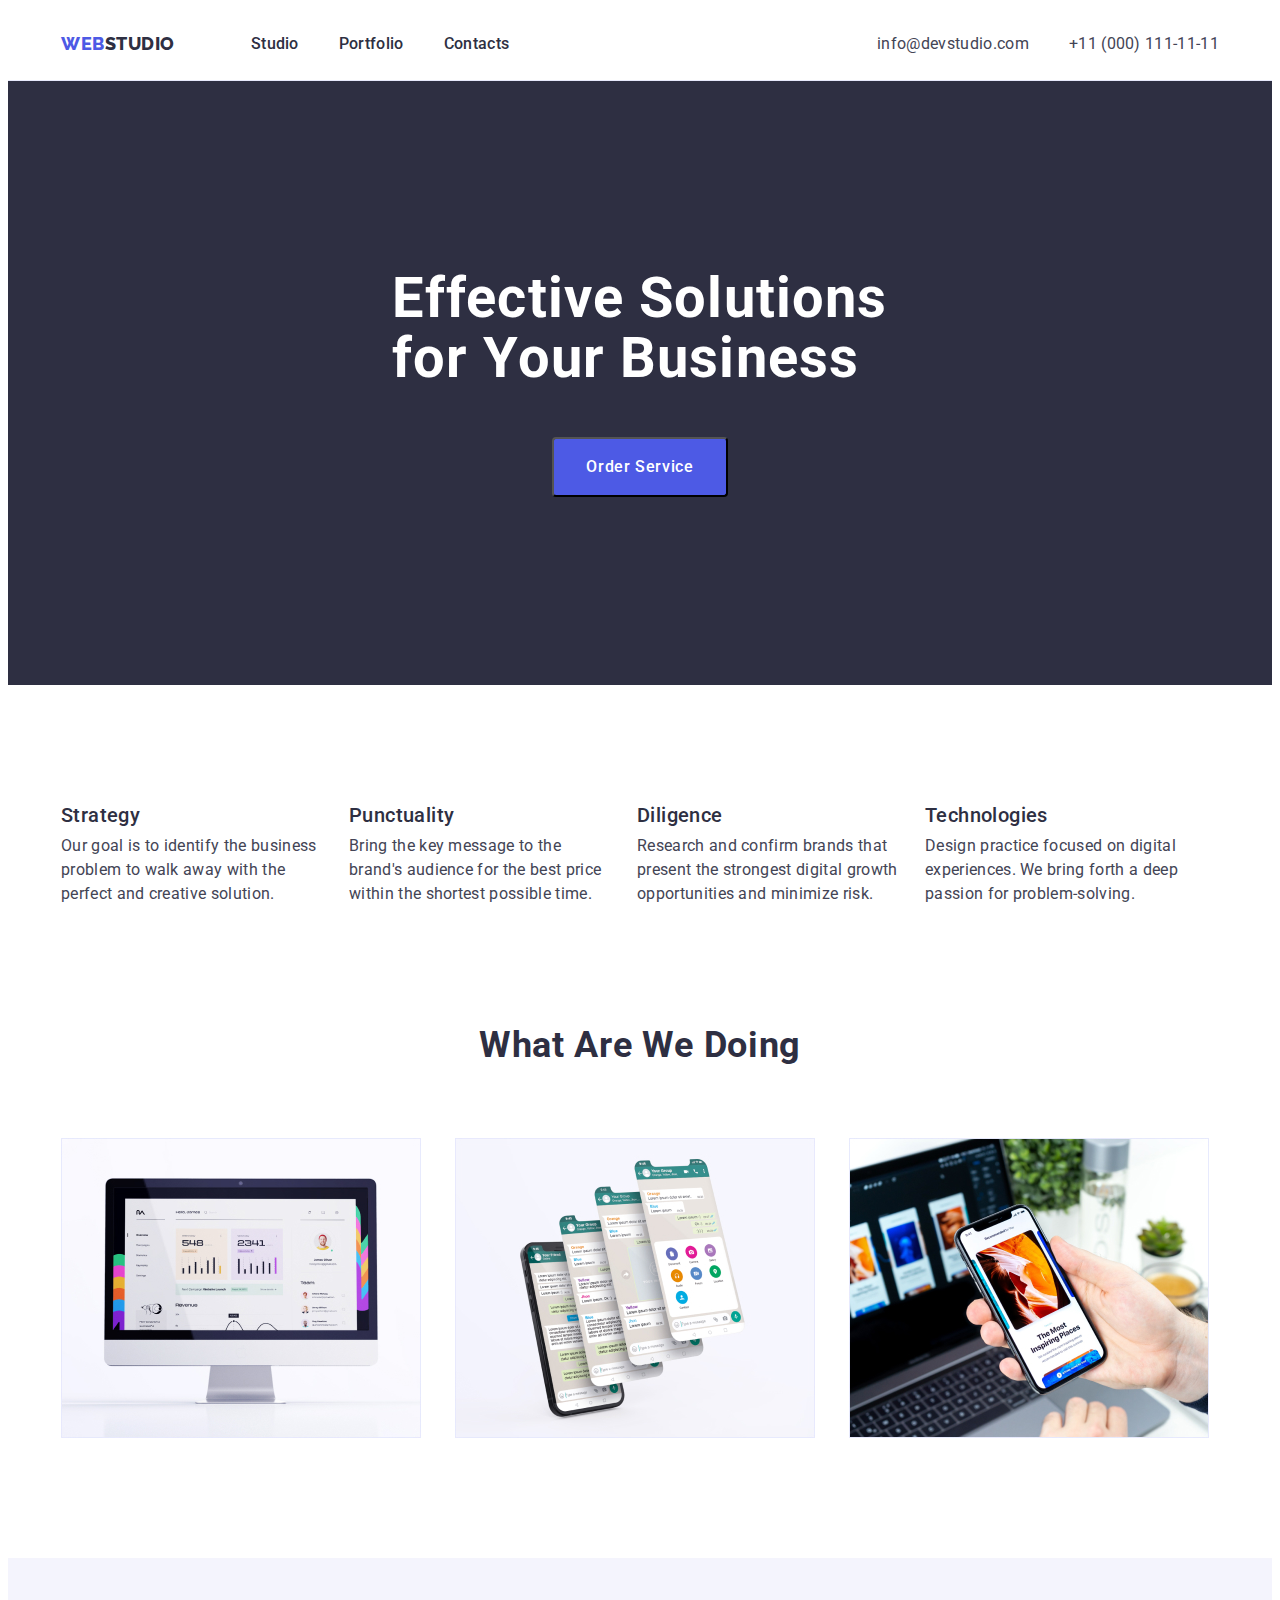
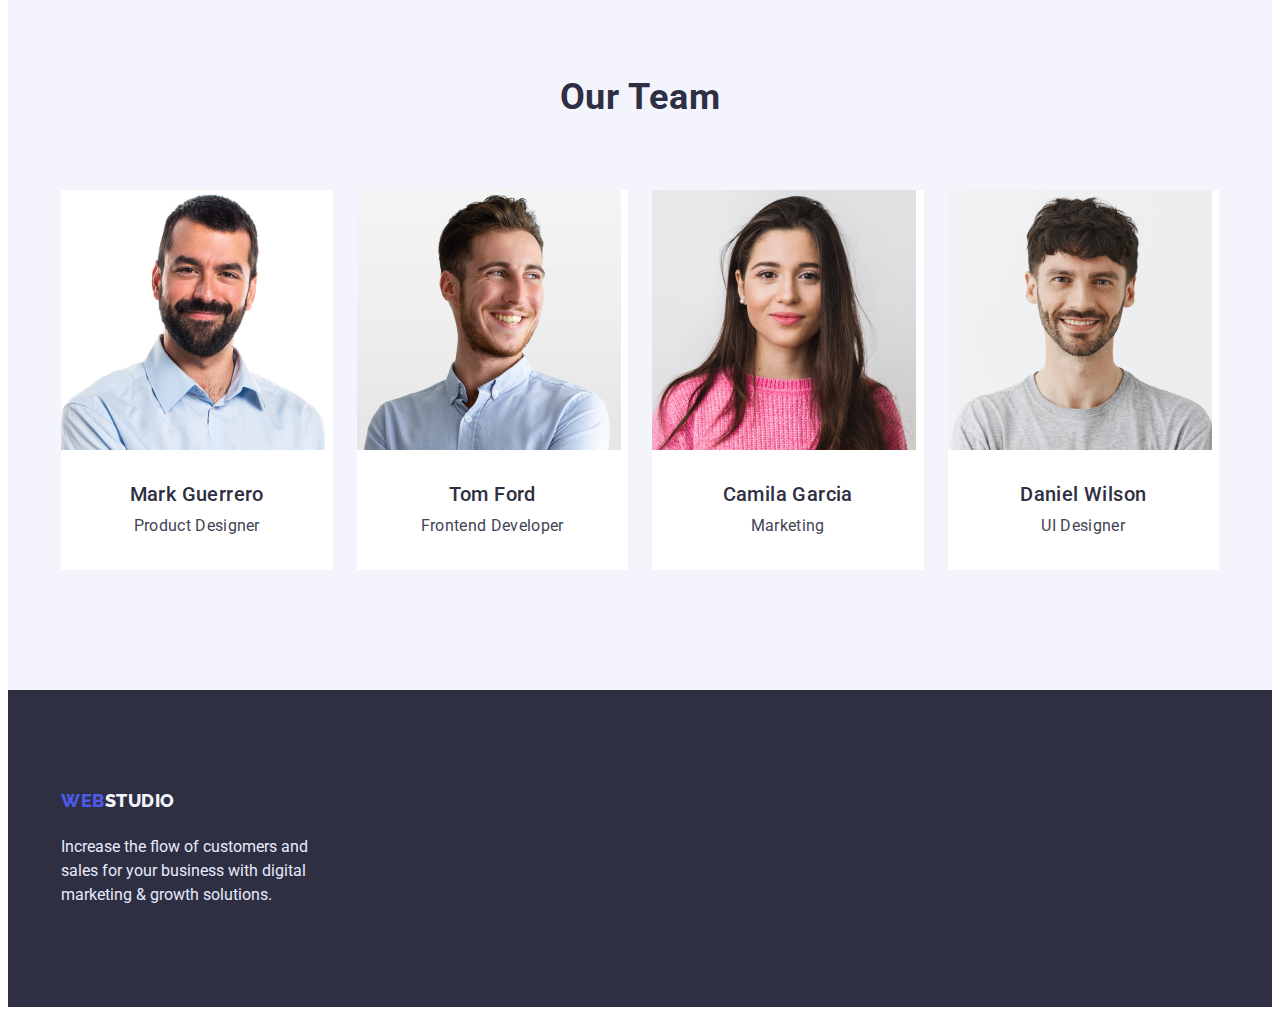
<file: index.html>
<!DOCTYPE html>
<html lang="en">
  <head>
    <meta charset="UTF-8" />
    <meta http-equiv="X-UA-Compatible" content="IE=edge" />
    <meta name="viewport" content="width=device-width, initial-scale=1.0" />
    <title>Document</title>
    <link
      rel="stylesheet"
      href="https://cdnjs.cloudflare.com/ajax/libs/modern-normalize/1.1.0/modern-normalize.min.css"
      integrity="sha512-wpPYUAdjBVSE4KJnH1VR1HeZfpl1ub8YT/NKx4PuQ5NmX2tKuGu6U/JRp5y+Y8XG2tV+wKQpNHVUX03MfMFn9Q=="
      crossorigin="anonymous"
      referrerpolicy="no-referrer"
    />
    <link rel="stylesheet" href="./css/styles.css" />
    <link rel="preconnect" href="https://fonts.googleapis.com" />
    <link rel="preconnect" href="https://fonts.gstatic.com" crossorigin />
    <link
      href="https://fonts.googleapis.com/css2?family=Raleway:wght@800&family=Roboto:ital,wght@0,400;0,500;0,700;1,900&display=swap"
      rel="stylesheet"
    />
  </head>
  <body>
    <!-- Header -->
    <header class="header">
      <div class="container">
        <nav class="site-nav">
          <a href="./index.html" class="logo link"
            >Web<span class="logo-studio">Studio</span></a
          >
          <ul class="nav-list list">
            <li class="item"><a href="./index.html" class="link">Studio</a></li>
            <li class="item">
              <a href="./portfolio.html" class="link">Portfolio</a>
            </li>
            <li class="item"><a href="" class="link">Contacts</a></li>
          </ul>
        </nav>
        <address class="feedback">
          <ul class="feedback-list list">
            <li class="item">
              <a href="mailto:info@devstudio.com" class="link"
                >info@devstudio.com</a
              >
            </li>
            <li class="item">
              <a href="tel:+110001111111" class="link">+11 (000) 111-11-11</a>
            </li>
          </ul>
        </address>
      </div>
    </header>

    <!-- Main -->

    <main>
      <!-- hero -->
      <section class="hero">
        <div class="container">
          <h1 class="hero-tittle">Effective Solutions for Your Business</h1>
          <button type="button" class="pointer">Order Service</button>
        </div>
      </section>

      <!-- Skills -->
      <section class="skills-section">
        <div class="container">
          <h2 class="visually-hidden">Skills</h2>
          <ul class="skills-list list">
            <li class="item">
              <h3 class="secondary-tittle">Strategy</h3>
              <p class="skill-text">
                Our goal is to identify the business problem to walk away with
                the perfect and creative solution.
              </p>
            </li>
            <li class="item">
              <h3 class="secondary-tittle">Punctuality</h3>
              <p class="skill-text">
                Bring the key message to the brand's audience for the best price
                within the shortest possible time.
              </p>
            </li>
            <li class="item">
              <h3 class="secondary-tittle">Diligence</h3>
              <p class="skill-text">
                Research and confirm brands that present the strongest digital
                growth opportunities and minimize risk.
              </p>
            </li>

            <li class="item">
              <h3 class="secondary-tittle">Technologies</h3>
              <p class="skill-text">
                Design practice focused on digital experiences. We bring forth a
                deep passion for problem-solving.
              </p>
            </li>
          </ul>
        </div>
      </section>

      <!-- Examples -->
      <section class="examples">
        <div class="container">
          <h2 class="examples-tittle">What are we doing</h2>
          <ul class="examples-list list">
            <li class="item">
              <img src="./images/img1.jpg" alt="img1" width="360" />
            </li>
            <li class="item">
              <img src="./images/img2.jpg" alt="img2" width="360" />
            </li>
            <li class="item">
              <img src="./images/img3.jpg" alt="img3" width="360" />
            </li>
          </ul>
        </div>
      </section>

      <!-- Team -->
      <section class="team">
        <div class="container">
          <h2 class="team-tittle">Our Team</h2>
          <ul class="team-list list">
            <li class="item">
              <img src="./images/team-card1.jpg" alt="photo1" width="264" />
              <div class="team-text">
                <h3 class="secondary-tittle">Mark Guerrero</h3>
                <p class="specialty">Product Designer</p>
              </div>
            </li>
            <li class="item">
              <img src="./images/team-card2.jpg" alt="photo2" width="264" />
              <div class="team-text">
                <h3 class="secondary-tittle">Tom Ford</h3>
                <p class="specialty">Frontend Developer</p>
              </div>
            </li>
            <li class="item">
              <img src="./images/team-card3.jpg" alt="photo3" width="264" />
              <div class="team-text">
                <h3 class="secondary-tittle">Camila Garcia</h3>
                <p class="specialty">Marketing</p>
              </div>
            </li>
            <li class="item">
              <img src="./images/team-card4.jpg" alt="photo4" width="264" />
              <div class="team-text">
                <h3 class="secondary-tittle">Daniel Wilson</h3>
                <p class="specialty">UI Designer</p>
              </div>
            </li>
          </ul>
        </div>
      </section>
    </main>

    <!-- Footer -->

    <footer class="footer-section">
      <div class="container">
        <a href="./index.html" class="logo link"
          >Web<span class="footer-studio">Studio</span></a
        >
        <p class="footer-text">
          Increase the flow of customers and sales for your business with
          digital marketing & growth solutions.
        </p>
      </div>
    </footer>
  </body>
</html>
</file>
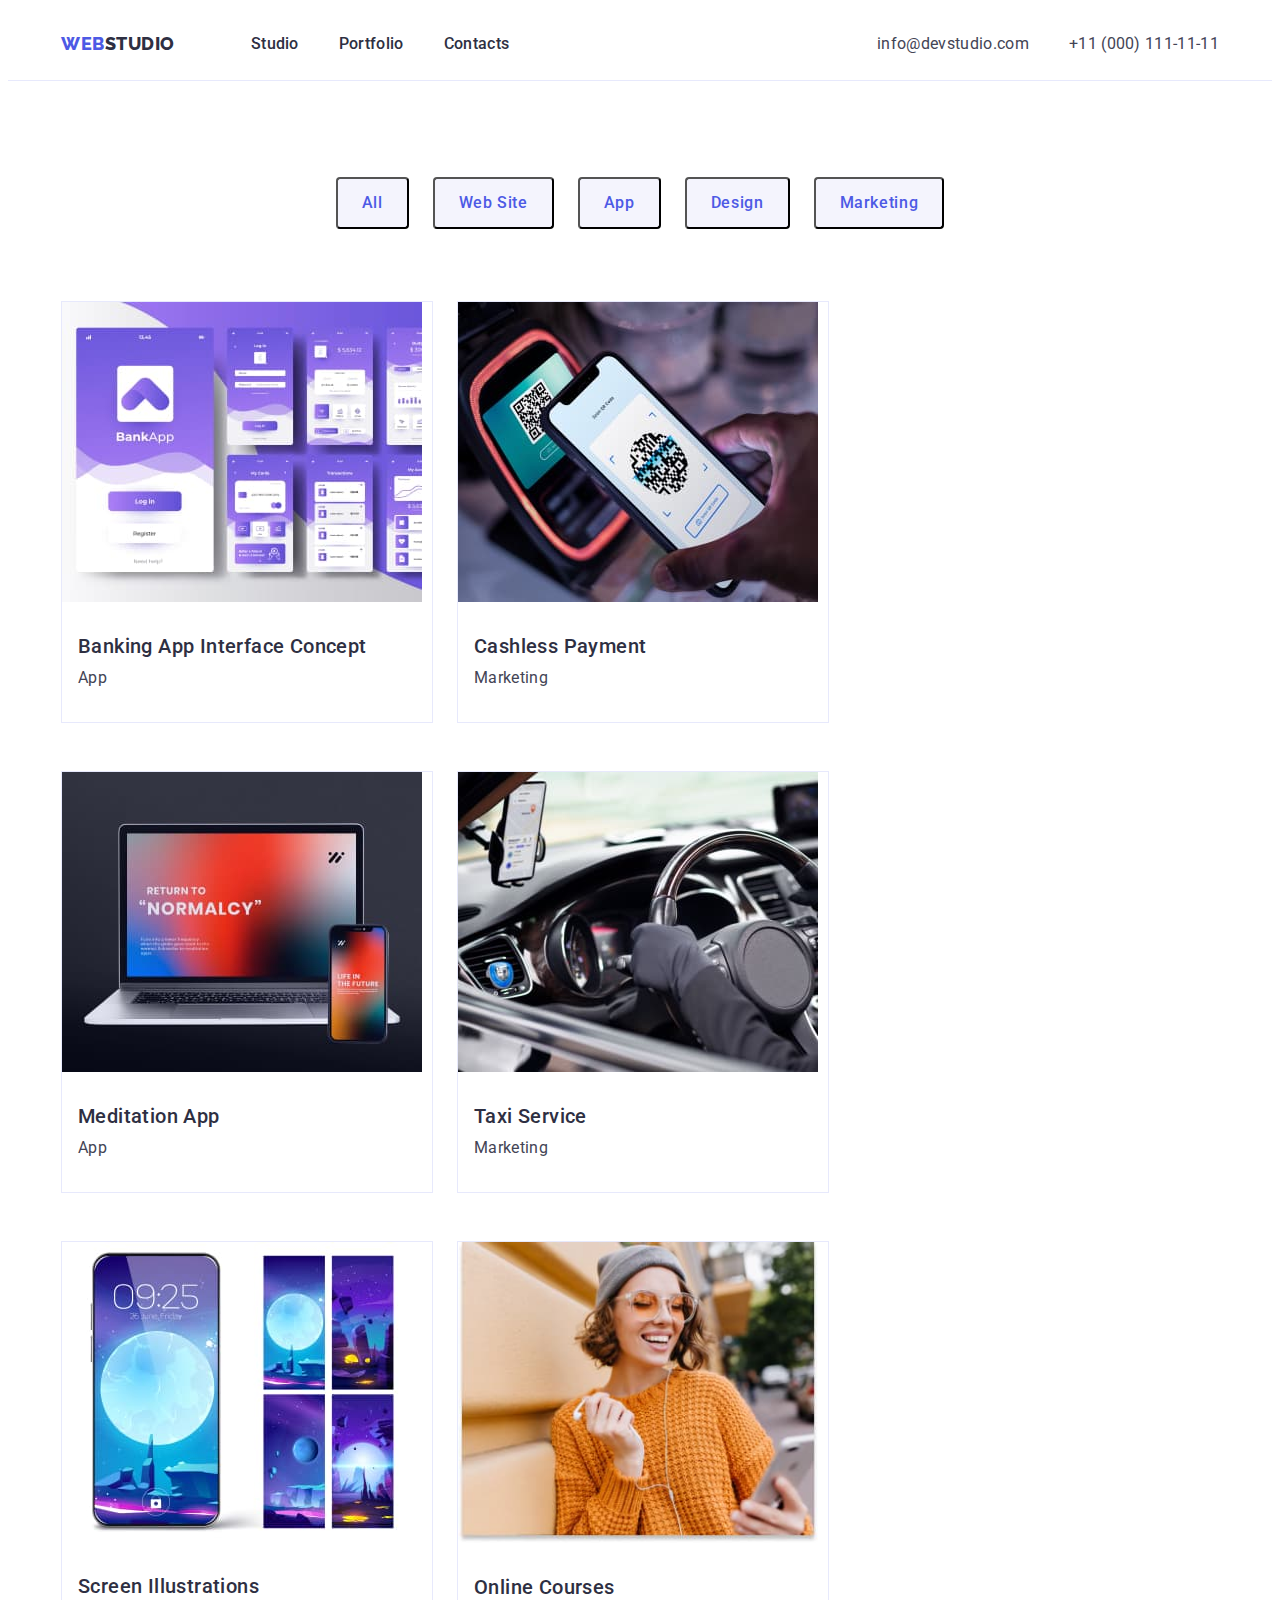
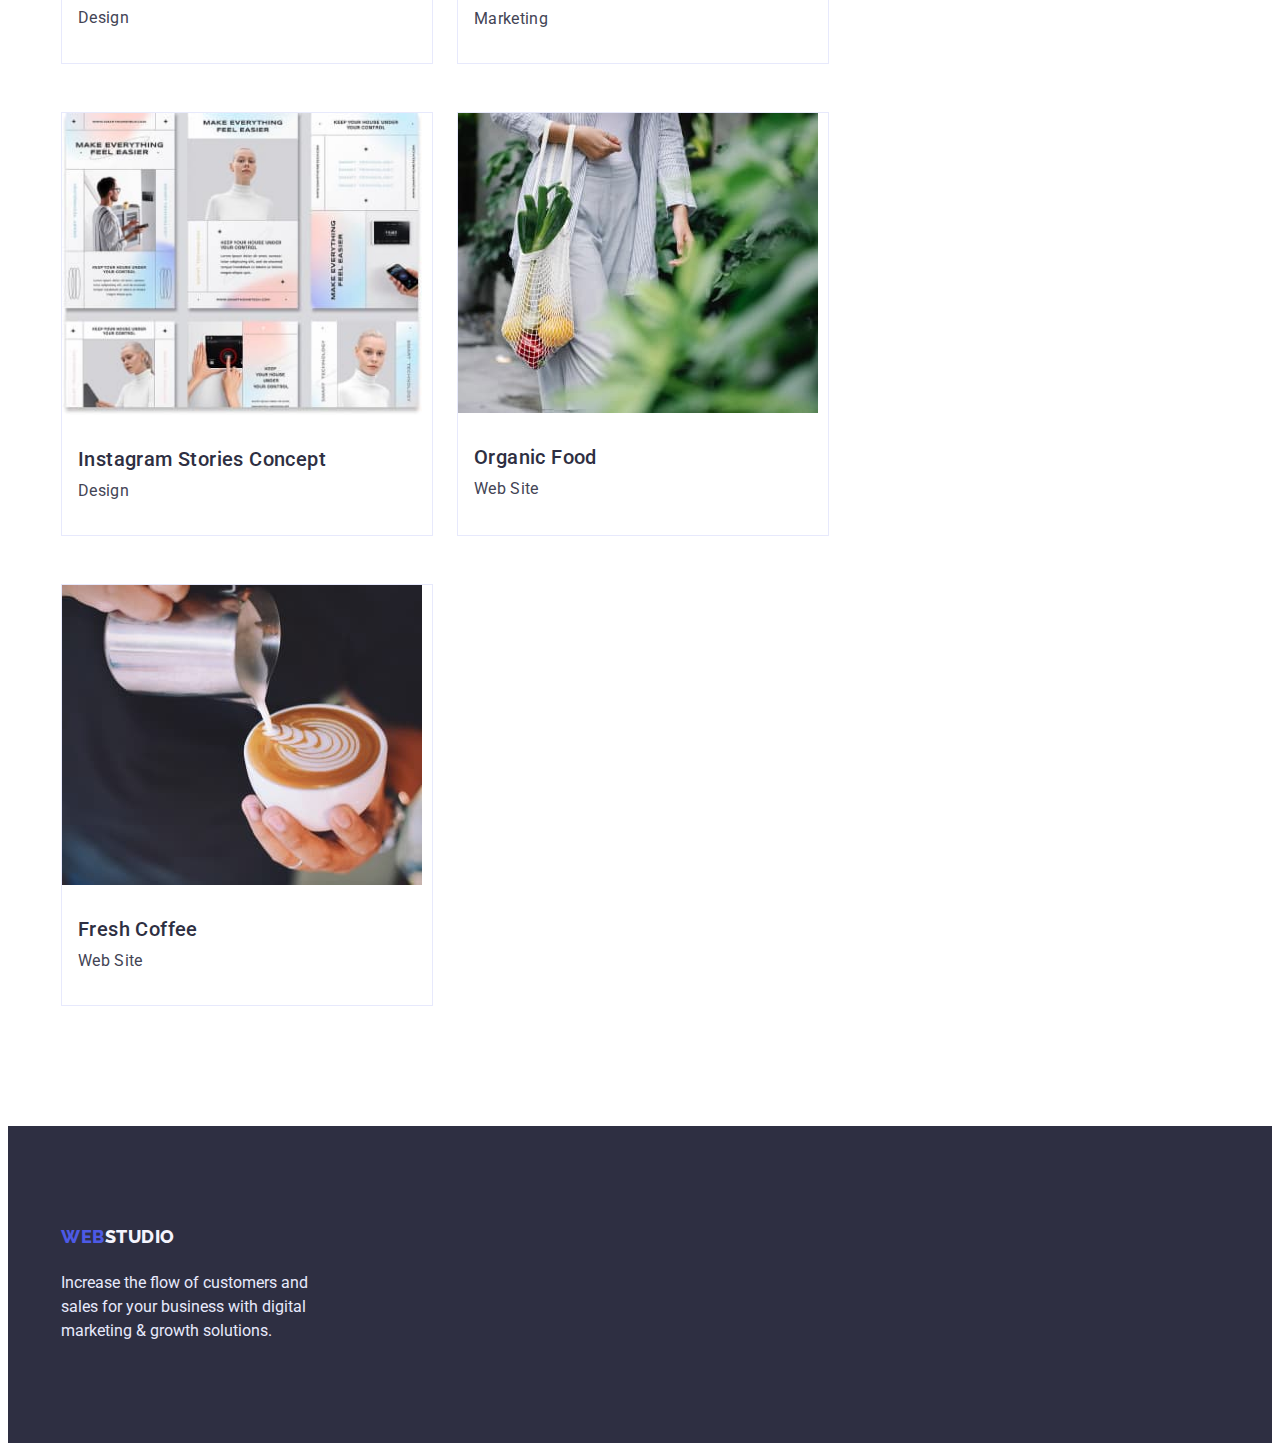
<file: portfolio.html>
<!DOCTYPE html>
<html lang="en">
  <head>
    <meta charset="UTF-8" />
    <meta http-equiv="X-UA-Compatible" content="IE=edge" />
    <meta name="viewport" content="width=device-width, initial-scale=1.0" />
    <title>Document</title>
    <link
      rel="stylesheet"
      href="https://cdnjs.cloudflare.com/ajax/libs/modern-normalize/1.1.0/modern-normalize.min.css"
      integrity="sha512-wpPYUAdjBVSE4KJnH1VR1HeZfpl1ub8YT/NKx4PuQ5NmX2tKuGu6U/JRp5y+Y8XG2tV+wKQpNHVUX03MfMFn9Q=="
      crossorigin="anonymous"
      referrerpolicy="no-referrer"
    />
    <link rel="stylesheet" href="./css/styles.css" />
    <link rel="preconnect" href="https://fonts.googleapis.com" />
    <link rel="preconnect" href="https://fonts.gstatic.com" crossorigin />
    <link
      href="https://fonts.googleapis.com/css2?family=Raleway:wght@800&family=Roboto:ital,wght@0,500;0,700;1,900&display=swap"
      rel="stylesheet"
    />
  </head>
  <body>
    <!-- Header -->
    <header class="header">
      <div class="container">
        <nav class="site-nav">
          <a href="./index.html" class="logo link"
            >Web<span class="logo-studio">Studio</span></a
          >
          <ul class="nav-list list">
            <li class="item"><a href="./index.html" class="link">Studio</a></li>
            <li class="item">
              <a href="./portfolio.html" class="link">Portfolio</a>
            </li>
            <li class="item"><a href="" class="link">Contacts</a></li>
          </ul>
        </nav>
        <address class="feedback">
          <ul class="feedback-list list">
            <li class="item">
              <a href="mailto:info@devstudio.com" class="link"
                >info@devstudio.com</a
              >
            </li>
            <li class="item">
              <a href="tel:+110001111111" class="link">+11 (000) 111-11-11</a>
            </li>
          </ul>
        </address>
      </div>
    </header>
    <!-- Main -->

    <main>
      <section class="portfolio">
        <div class="container">
          <h1 class="visually-hidden">Portfolio</h1>
          <ul class="portfolio-buttons list">
            <li class="item">
              <button type="button" class="btn">All</button>
            </li>
            <li class="item">
              <button type="button" class="btn">Web Site</button>
            </li>
            <li class="item">
              <button type="button" class="btn">App</button>
            </li>
            <li class="item">
              <button type="button" class="btn">Design</button>
            </li>
            <li class="item">
              <button type="button" class="btn">Marketing</button>
            </li>
          </ul>

          <ul class="portfolio-list list">
            <li class="item">
              <a href="" class="works link"
                ><img
                  src="./images/banking.jpg"
                  alt="Banking"
                  width="360"
                  height="300"
                />
                <div class="portfolio-text">
                  <h2 class="secondary-tittle">
                    Banking App Interface Concept
                  </h2>
                  <p class="work-text">App</p>
                </div>
              </a>
            </li>
            <li class="item">
              <a href="" class="works link"
                ><img
                  src="./images/payment.jpg"
                  alt="payment"
                  width="360"
                  height="300"
                />
                <div class="portfolio-text">
                  <h2 class="secondary-tittle">Cashless Payment</h2>
                  <p class="work-text">Marketing</p>
                </div>
              </a>
            </li>
            <li class="item">
              <a href="" class="works link"
                ><img
                  src="./images/meditaion.jpg"
                  alt="madiation"
                  width="360"
                  height="300"
                />
                <div class="portfolio-text">
                  <h2 class="secondary-tittle">Meditation App</h2>
                  <p class="work-text">App</p>
                </div>
              </a>
            </li>
            <li class="item">
              <a href="" class="works link"
                ><img
                  src="./images/taxi.jpg"
                  alt="Taxi"
                  width="360"
                  height="300"
                />
                <div class="portfolio-text">
                  <h2 class="secondary-tittle">Taxi Service</h2>
                  <p class="work-text">Marketing</p>
                </div>
              </a>
            </li>
            <li class="item">
              <a href="" class="works link">
                <img
                  src="./images/illustrations.jpg"
                  alt="Screen"
                  width="360"
                  height="300"
                />
                <div class="portfolio-text">
                  <h2 class="secondary-tittle">Screen Illustrations</h2>
                  <p class="work-text">Design</p>
                </div>
              </a>
            </li>

            <li class="item">
              <a href="" class="works link"
                ><img
                  src="./images/courses.jpg"
                  alt="Curses"
                  width="360"
                  height="300"
                />
                <div class="portfolio-text">
                  <h2 class="secondary-tittle">Online Courses</h2>
                  <p class="work-text">Marketing</p>
                </div>
              </a>
            </li>
            <li class="item">
              <a href="" class="works link">
                <img
                  src="./images/instagram.jpg"
                  alt="instagram"
                  width="360"
                  height="300"
                />
                <div class="portfolio-text">
                  <h2 class="secondary-tittle">Instagram Stories Concept</h2>
                  <p class="work-text">Design</p>
                </div>
              </a>
            </li>
            <li class="item">
              <a href="" class="works link">
                <img
                  src="./images/food.jpg"
                  alt="food"
                  width="360"
                  height="300"
                />
                <div class="portfolio-text">
                  <h2 class="secondary-tittle">Organic Food</h2>
                  <p class="work-text">Web Site</p>
                </div>
              </a>
            </li>

            <li class="item">
              <a href="" class="works link">
                <img
                  src="./images/coffee.jpg"
                  alt="coffe"
                  width="360"
                  height="300"
                />
                <div class="portfolio-text">
                  <h2 class="secondary-tittle">Fresh Coffee</h2>
                  <p class="work-text">Web Site</p>
                </div>
              </a>
            </li>
          </ul>
        </div>
      </section>
    </main>

    <!-- Footer -->

    <footer class="footer-section">
      <div class="container">
        <a href="./index.html" class="logo link"
          >Web<span class="footer-studio">Studio</span></a
        >
        <p class="footer-text">
          Increase the flow of customers and sales for your business with
          digital marketing & growth solutions.
        </p>
      </div>
    </footer>
  </body>
</html>
</file>
<file: css/styles.css>
:root {
  --main-color: #434455;
  --bright-color: #404bbf;
  --tittle-color: #2e2f42;
  --accent-color: #4d5ae5;
  --white-color: #ffffff;
}

.header .logo {
  font-family: 'Raleway', sans-serif;
  font-style: normal;
  font-weight: 800;
  font-size: 18px;
  letter-spacing: 0.03em;
  line-height: 1.17;
  text-transform: uppercase;
  text-decoration: none;
  color: var(--accent-color);
  padding-bottom: 24px;
  padding-top: 24px;
}
img {
  display: block;
  max-width: 100%;
  height: auto;
}
p,
h1,
h2,
h3,
h4 {
  margin-top: 0;
  margin-bottom: 0;
}
.container {
  width: 1158px;
  padding-left: 15px;
  padding-right: 15px;
  /* outline: 1px solid red; */
  margin: 0 auto;
}

.visually-hidden {
  position: absolute;
  width: 1px;
  height: 1px;
  margin: -1px;
  border: 0;
  padding: 0;
  white-space: nowrap;
  clip-path: inset(100%);
  clip: rect(0 0 0 0);
  overflow: hidden;
}

.logo .logo-studio {
  color: var(--tittle-color);
}
/* background{color: #F4F4FD} */

body {
  font-family: 'Roboto', sans-serif;
  font-size: 16px;
  color: var(--main-color);
  background-color: var(--white-color);
  align-items: center;
}
.list {
  list-style: none;
  padding: 0;
  margin: 0;
}
/* Header */
.header .container {
  display: flex;
  align-items: center;
}
.site-nav {
  display: flex;
  align-items: center;
}
.header {
  border-bottom: 1px solid #e7e9fc;
}
/* Navigation----------------- */
.nav-list .link:hover,
.nav-list .link:focus {
  color: var(--bright-color);
}

.nav-list .link {
  font-style: normal;
  font-weight: 500;
  font-size: 16px;
  line-height: 1.5;
  letter-spacing: 0.02em;
  color: var(--tittle-color);
  text-decoration: none;
  display: block;
  padding-top: 24px;
  padding-bottom: 24px;
}

.nav-list {
  display: flex;
}

.nav-list .item + .item {
  margin-left: 40px;
}
.nav-list .item:first-child {
  margin-left: 76px;
}
.feedback .list {
  flex-wrap: wrap;
  padding-top: 24px;
  padding-bottom: 24px;
  gap: 40px;
  display: flex;
}
.feedback {
  margin-left: auto;
}
.feedback-list .link {
  font-weight: 400;
  font-size: 16px;
  font-style: normal;
  line-height: 1.5;
  letter-spacing: 0.02em;
  text-decoration: none;
  color: var(--main-color);
  padding-top: 24px;
  padding-bottom: 24px;
}

.feedback .link:hover,
.feedback .link:focus {
  color: var(--bright-color);
}

/* Hero */
.hero {
  background-color: var(--tittle-color);
  padding-top: 188px;
  padding-bottom: 188px;
}
.hero-tittle {
  font-size: 56px;
  letter-spacing: 0.02em;
  color: var(--white-color);
  line-height: 1.07;
  margin-bottom: 48px;
  max-width: 496px;
  margin-left: auto;
  margin-right: auto;
}
.hero .pointer {
  font-family: 'Roboto', sans-serif;
  cursor: pointer;
  font-weight: 500;
  font-size: 16px;
  line-height: 1.5;
  letter-spacing: 0.04em;
  color: var(--white-color);
  background-color: var(--accent-color);
  min-width: 169px;
  padding: 16px 32px;
  border-radius: 4px;
  display: flex;
  margin: 0 auto;
}
.hero .pointer:hover,
.hero .pointer:focus {
  color: var(--white-color);
  background-color: var(--bright-color);
}
/* Skills */
.skills-section {
  padding-bottom: 120px;
  padding-top: 120px;
}

.secondary-tittle {
  font-weight: 500;
  font-size: 20px;
  letter-spacing: 0.02em;
  color: var(--tittle-color);
  line-height: 1.07;
  margin-bottom: 8px;
}

.skills-list {
  list-style: none;
  display: flex;
  gap: 24px;
}
.skills-list .item {
  width: 264px;
}

.skill-text {
  line-height: 1.5;
  letter-spacing: 0.02em;
}
/* Examples */

.examples {
  padding-bottom: 120px;
}

.examples-tittle {
  font-size: 36px;
  text-align: center;
  letter-spacing: 0.02em;
  text-transform: capitalize;
  color: var(--tittle-color);
  line-height: 1.11;
  margin-bottom: 72px;
}
.examples-list {
  display: flex;
  gap: 24px;
}
.examples-list .item {
  width: calc((100% - 48px) / 3);
}
/* Team */
.team {
  background-color: #f4f4fd;
  padding-bottom: 120px;
  padding-top: 120px;
}
.team-text {
  padding: 32px 0px;
}
.team-tittle {
  font-size: 36px;
  text-align: center;
  letter-spacing: 0.02em;
  line-height: 1.11;
  text-transform: capitalize;
  color: var(--tittle-color);
  margin-bottom: 72px;
}
.specialty {
  font-size: 16px;
  line-height: 1.5;
  letter-spacing: 0.02em;
  text-align: center;
}
.team-list .secondary-tittle {
  font-weight: 500;
  font-size: 20px;
  line-height: 1.2;
  text-align: center;
  letter-spacing: 0.02em;
  color: var(--tittle-color);
}
.team-list {
  list-style: none;
  display: flex;
  gap: 24px;
}
.team-list .item {
  background-color: var(--white-color);
  width: 264px;
}
.team-list .item {
  width: calc((100% - 72px) / 4);
}

/* Footer */
.footer-section {
  background-color: var(--tittle-color);
  padding-top: 100px;
  padding-bottom: 100px;
}
.footer-text {
  color: #e7e9fc;
  width: 264px;
  line-height: 1.5;
}

.footer-section .logo {
  font-family: 'Raleway', sans-serif;
  font-style: normal;
  font-weight: 800;
  font-size: 18px;
  letter-spacing: 0.03em;
  line-height: 1.17;
  text-transform: uppercase;
  text-decoration: none;
  color: var(--accent-color);
  display: flex;
  margin-bottom: 24px;
}
.footer-section .footer-studio {
  color: #f4f4fd;
}

/* -------------------Portfolio------------------------------------- */
.portfolio {
  padding-bottom: 120px;
  padding-top: 96px;
}
.portfolio-text {
  padding: 32px 0px 32px 16px;
}
.portfolio-buttons .btn {
  border-radius: 4px;
  padding: 12px 24px;
  font-family: 'Roboto', sans-serif;
  cursor: pointer;
  font-weight: 500;
  font-size: 16px;
  align-items: center;
  text-align: center;
  letter-spacing: 0.04em;
  line-height: 1.5;
  color: var(--accent-color);
  background-color: #f4f4fd;
}
.portfolio-buttons .item + .item {
  margin-left: 24px;
}
.portfolio-buttons .btn:hover,
.portfolio-buttons .btn:focus {
  color: var(--white-color);
  background-color: var(--bright-color);
}
.portfolio-buttons {
  display: flex;
  justify-content: center;
  margin-bottom: 72px;
}
.portfolio-list {
  display: flex;
  flex-wrap: wrap;
  gap: 48px 24px;
}

.portfolio-list .item {
  width: calc((100% - 48px) / 3);
  border: 1px solid #e7e9fc;
}

.portfolio .works {
  text-decoration: none;
}
.work-text {
  font-size: 16px;
  line-height: 1.5;
  letter-spacing: 0.02em;
  color: var(--main-color);
}
.portfolio .secondary-tittle {
  line-height: 1.2;
}
</file>
